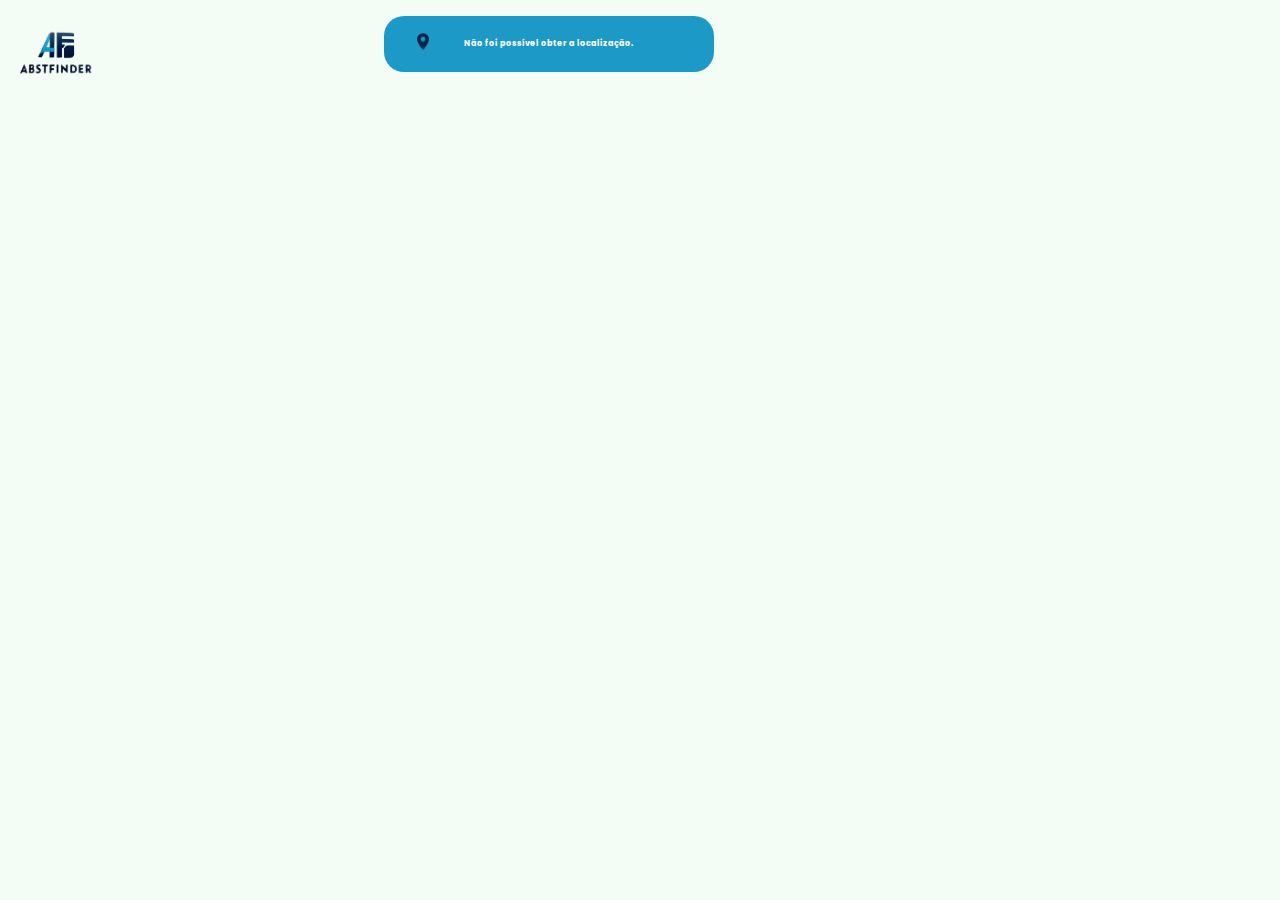
<file: AbstFinder-app/index.html>
<!DOCTYPE html>
<html lang="pt-br">
<head>
    <meta charset="UTF-8">
    <meta name="viewport" content="width=device-width, initial-scale=1.0">
    <link rel="stylesheet" href="css/index.css">
    <link rel="shortcut icon" href="img/logo-sem-nome-transformed.png" type="image/x-icon">
     <!-- google fonts -->
     <link rel="preconnect" href="https://fonts.googleapis.com">
     <link rel="preconnect" href="https://fonts.gstatic.com" crossorigin>
     <link href="https://fonts.googleapis.com/css2?family=Poppins:ital,wght@0,100;0,200;0,300;0,400;0,500;0,600;0,700;0,800;0,900;1,100;1,200;1,300;1,400;1,500;1,600;1,700;1,800;1,900&display=swap" rel="stylesheet">
      <!-- fim -->
    <title>AbstFinder</title>
</head>
<body>

    <header>

        <img id="logo" src="img/logo-com-nome.png" alt="Logo AbstFinder">

        <div class="fundo">

            <img class="localiza" src="img/localizador.png" alt="localizador">

            <h2 id="localizacao"></h2>

        </div>

        
    </header>
    

    
    <script src="index.js"></script>

</body>
</html>
</file>
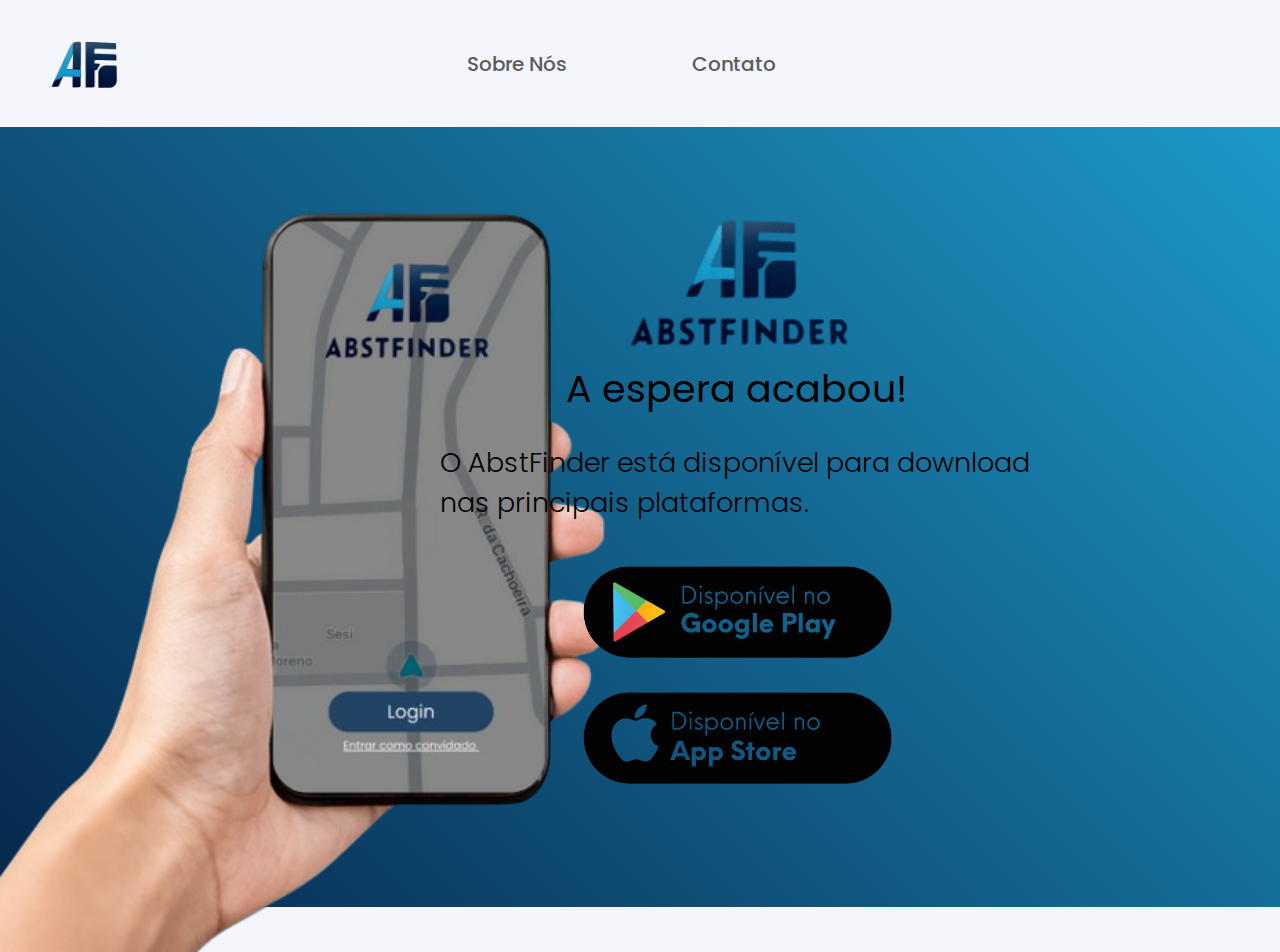
<file: AbstFinder-teste/index.html>
<!DOCTYPE html>
<html lang="pt-br">
<head>
    <meta charset="UTF-8">
    <meta name="viewport" content="width=device-width, initial-scale=1.0">
    <title>AbstFinder</title>
    <!-- google fonts -->
    <link rel="preconnect" href="https://fonts.googleapis.com">
    <link rel="preconnect" href="https://fonts.gstatic.com" crossorigin>
    <link href="https://fonts.googleapis.com/css2?family=Poppins:ital,wght@0,100;0,200;0,300;0,400;0,500;0,600;0,700;0,800;0,900;1,100;1,200;1,300;1,400;1,500;1,600;1,700;1,800;1,900&display=swap" rel="stylesheet">
     <!-- fim -->
    <link rel="stylesheet" href="css/style.css">
    <link rel="shortcut icon" href="img/logo-sem-nome.png" type="image/x-icon">
</head>
<body>
    <header>
      <div class="interface">
        <div class="logo">
            <a href="index.html">
              <img src="img/logo-sem-nome-removebg-preview.png" alt="Logo AbstFinder" id="logo-abst">
            </a>
        </div><!--logo-->

        <nav class="menu-pc">
            <ul>

              <li><a href="#">Sobre Nós</a></li>
              <li><a href="contato.html">Contato</a></li>
              
            </ul>
        </nav>
        <div class="como-usar">
            <a href="#">
              <button>Como Usar</button>
            </a>
        </div>

      </div><!--interface-->
        
      
    </header>

    <main>
        <section class="banner">
          <div class="interface">
              <div class="flex">
                <div class="img-celular">

                  <img src="img/celular-removebg-preview.png" alt="ilustração no celular" id="celular">

                </div><!--img celular-->
                <div class="img">

                    <a href="#"><img src="img/botao-google-disponivel-removebg-preview.png" alt="botão google play" id="googleplay"></a>
                    <a href="#"><img src="img/botao-ios-disponivel-removebg-preview.png" alt="botão app store" id="appstore"></a>
                    <img src="img/logo-com-nome.png" alt="Logo com nome" id="logo-com-nome">
                
                </div><!--img-->
                <div class="txt">

                    <h1 id="txt1">A espera acabou<span>!</span></h1> <br>

                    <p id="txt2">O AbstFinder está disponível para download <br> nas principais plataformas. </p>

                </div><!--txt-->
              </div><!--flex-->
          </div><!--interface-->
        </section> <!--banner-->


    </main>
    
</body>
</html>
</file>
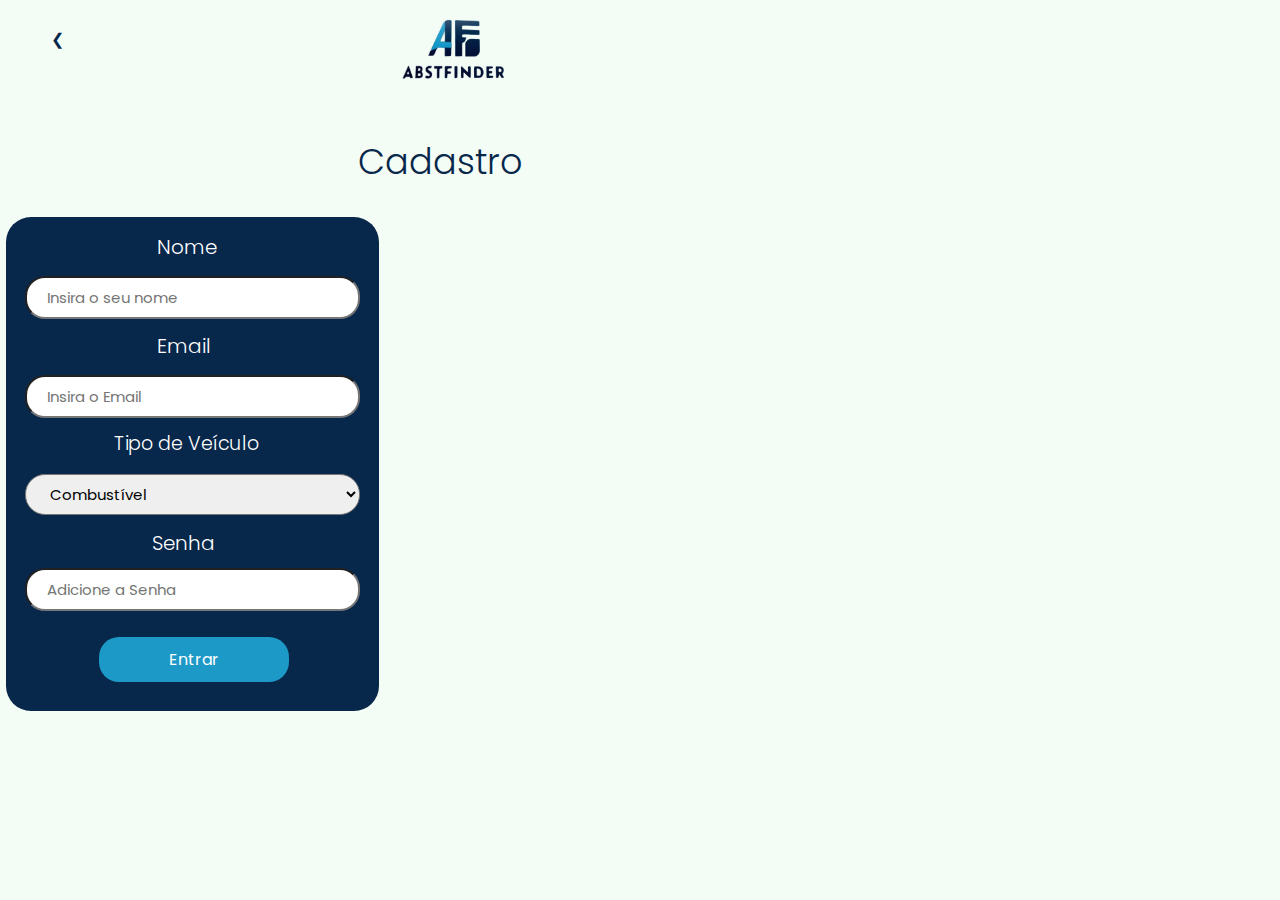
<file: AbstFinder-app/cadastro.html>
<!DOCTYPE html>
<html lang="pt-br">
<head>
    <meta charset="UTF-8">
    <meta name="viewport" content="width=device-width, initial-scale=1.0">
    <link rel="stylesheet" href="css/cadastro.css">
    <!-- google fonts -->
    <link rel="preconnect" href="https://fonts.googleapis.com">
    <link rel="preconnect" href="https://fonts.gstatic.com" crossorigin>
    <link href="https://fonts.googleapis.com/css2?family=Poppins:ital,wght@0,100;0,200;0,300;0,400;0,500;0,600;0,700;0,800;0,900;1,100;1,200;1,300;1,400;1,500;1,600;1,700;1,800;1,900&display=swap" rel="stylesheet">
     <!-- fim -->
    <title>Cadastro</title>
</head>
<body>  

    <a href="inicial.html" id="voltar">❮</a>

    <img id="logo" src="img/logo-com-nome.png" alt="Logo AbstFinder">

    <h1 id="cadastro">Cadastro</h1>

    <section class="form">

       <label for="" id="nome-txt">Nome</label>
       <input type="text" name="nome" id="nome" placeholder="Insira o seu nome">

       <label for="" id="email-txt">Email</label>
       <input type="email" name="email" id="email" placeholder="Insira o Email">

       <label for="" id="veiculo-txt">Tipo de Veículo</label>

        <select name="tipo-veiculo" id="veiculo">

            <option value="combustivel">Combustível</option>
            <option value="eletrico">Elétrico</option>

        </select>

       <label for="" id="senha-txt">Senha</label>
       <input type="password" name="senha" id="senha" placeholder="Adicione a Senha">

       <a href="#" id="btn">Entrar</a>


    </section>

    
    
</body>
</html>
</file>
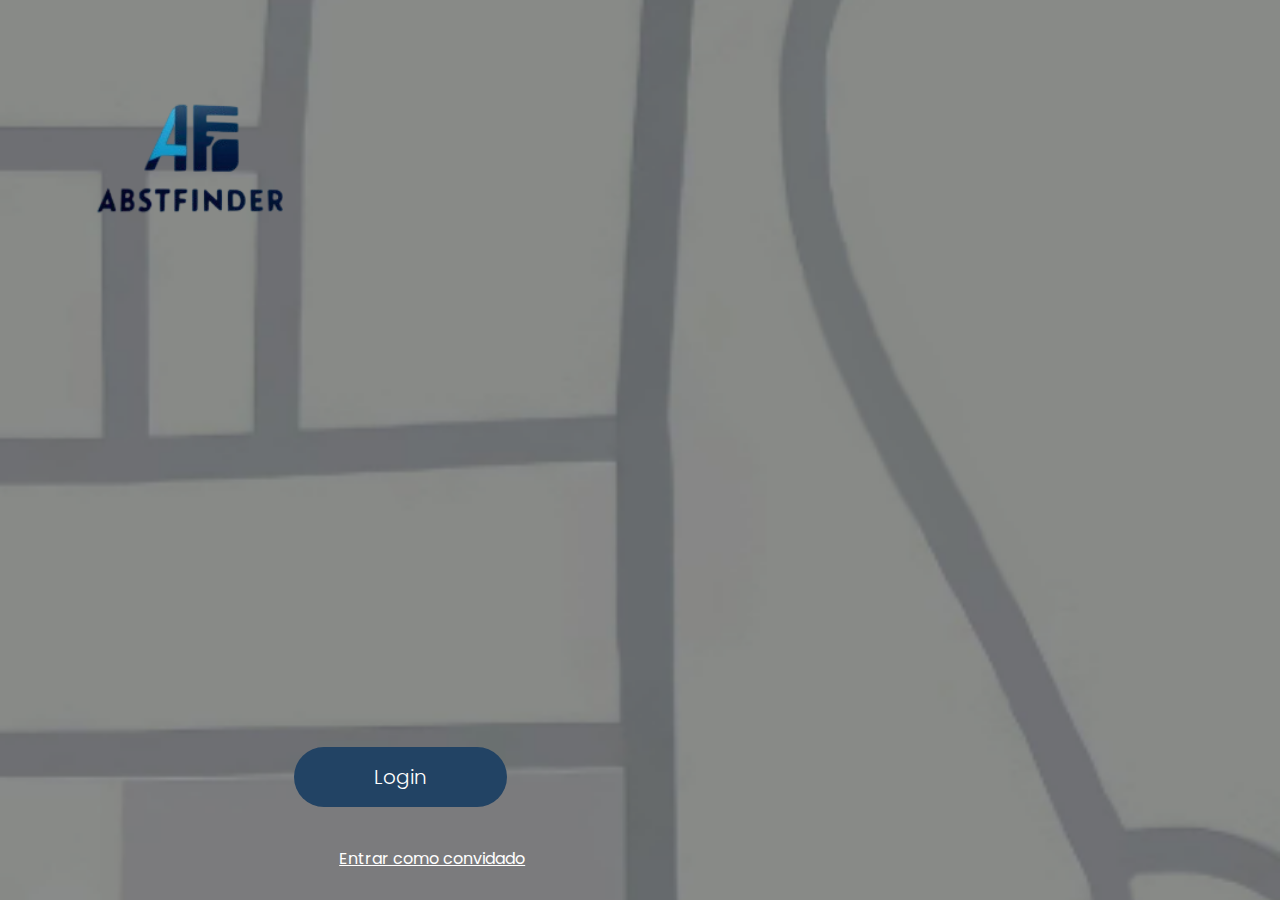
<file: AbstFinder-app/inicial.html>
<!DOCTYPE html>
<html lang="pt-br">
<head>
    <meta charset="UTF-8">
    <meta name="viewport" content="width=device-width, initial-scale=1.0">
    <link rel="stylesheet" href="css/inicial.css">
    <link rel="shortcut icon" href="img/logo-sem-nome-transformed.png" type="image/x-icon">
     <!-- google fonts -->
     <link rel="preconnect" href="https://fonts.googleapis.com">
     <link rel="preconnect" href="https://fonts.gstatic.com" crossorigin>
     <link href="https://fonts.googleapis.com/css2?family=Poppins:ital,wght@0,100;0,200;0,300;0,400;0,500;0,600;0,700;0,800;0,900;1,100;1,200;1,300;1,400;1,500;1,600;1,700;1,800;1,900&display=swap" rel="stylesheet">
      <!-- fim -->
    <title>AbstFinder - App</title>
</head>
<body>

        <section class="logo">

            <img id="logo" src="img/logo-com-nome.png" alt="Logo AbstFinder">
    
        </section>

    </div>

    <section class="logar">

            <a href="login.html" id="login">Login</a>

            <a href="index.html" id="convidado">Entrar como convidado</a>

    </section>
  
</body>
</html>
</file>
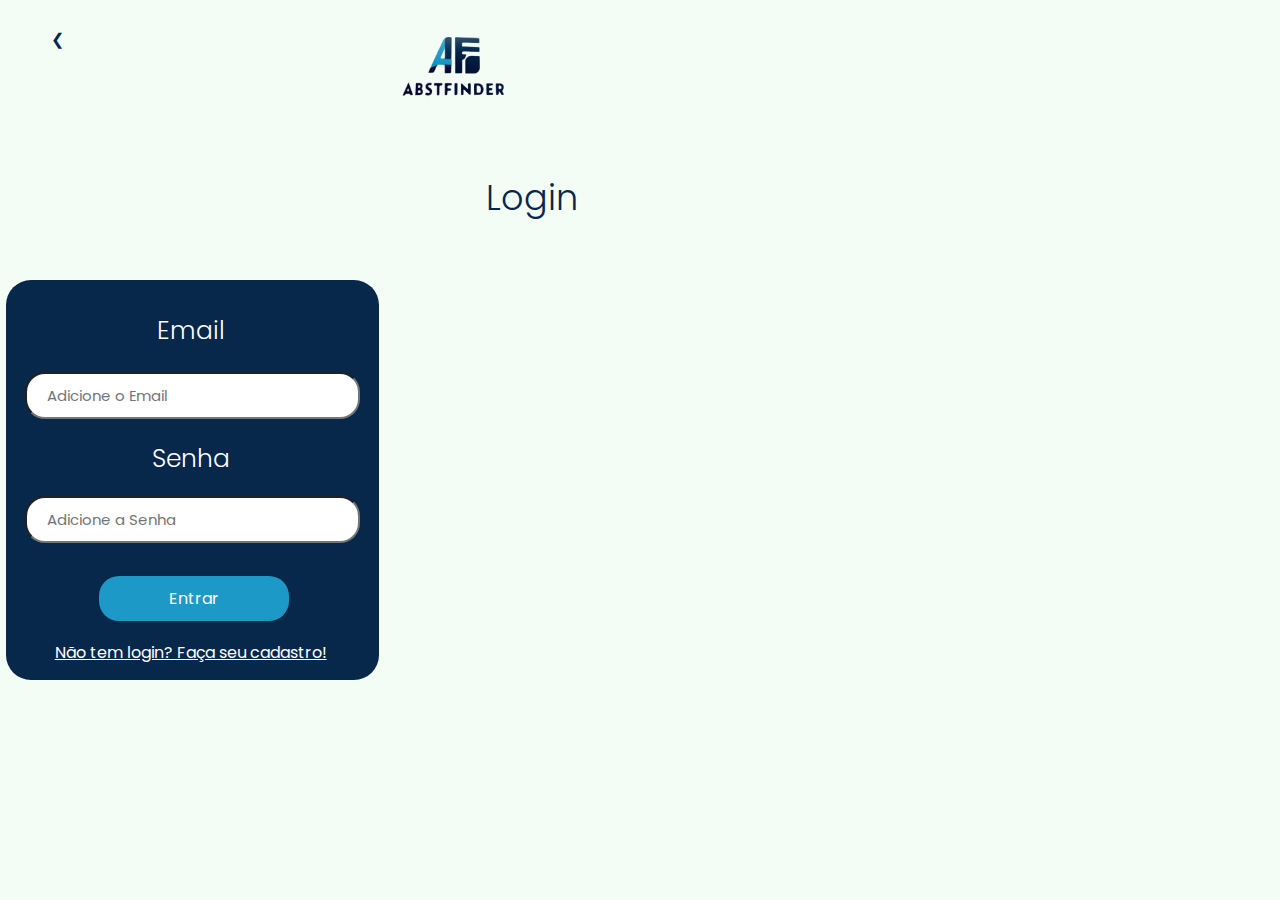
<file: AbstFinder-app/login.html>
<!DOCTYPE html>
<html lang="pt-br">
<head>
    <meta charset="UTF-8">
    <meta name="viewport" content="width=device-width, initial-scale=1.0">
    <link rel="stylesheet" href="css/login.css">
     <!-- google fonts -->
     <link rel="preconnect" href="https://fonts.googleapis.com">
     <link rel="preconnect" href="https://fonts.gstatic.com" crossorigin>
     <link href="https://fonts.googleapis.com/css2?family=Poppins:ital,wght@0,100;0,200;0,300;0,400;0,500;0,600;0,700;0,800;0,900;1,100;1,200;1,300;1,400;1,500;1,600;1,700;1,800;1,900&display=swap" rel="stylesheet">
      <!-- fim -->
    <title>Login</title>
</head>
<body>

    <a href="inicial.html" id="voltar">❮</a>

    <img id="logo" src="img/logo-com-nome.png" alt="Logo AbstFinder">

    <h1 id="login">Login</h1>

    <section class="form">

       <label for="" id="email-txt">Email</label>
       <input type="email" name="email" id="email" placeholder="Adicione o Email">

       <label for="" id="senha-txt">Senha</label>
       <input type="password" name="senha" id="senha" placeholder="Adicione a Senha">

       <a href="#" id="btn">Entrar</a>

       <a id="cadastro" href="cadastro.html"><p>Não tem login? Faça seu cadastro!</p></a>


    </section>

    
</body>
</html>
</file>
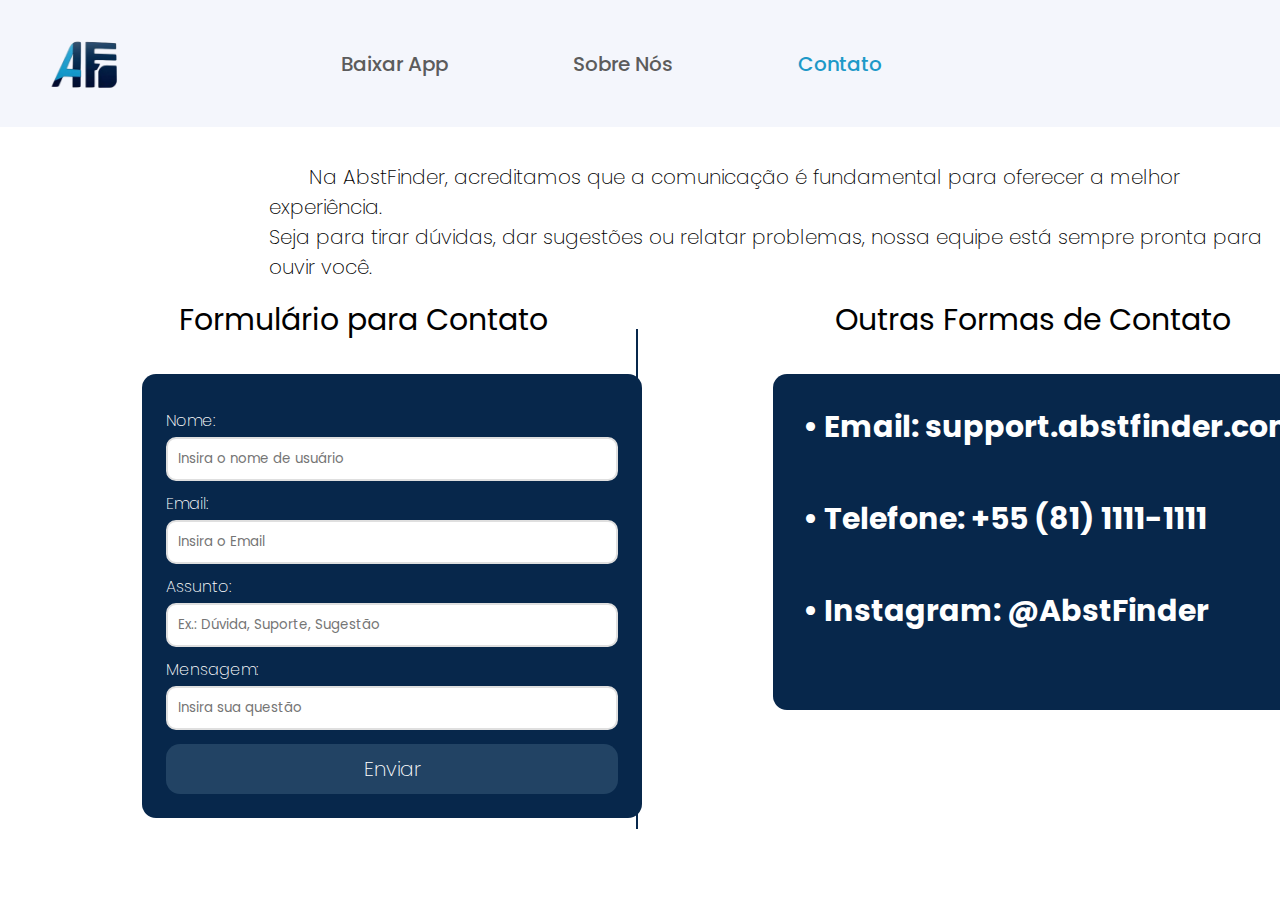
<file: AbstFinder-teste/contato.html>
<!DOCTYPE html>
<html lang="pt-br">
<head>
    <meta charset="UTF-8">
    <meta name="viewport" content="width=device-width, initial-scale=1.0">
    <title>Contato - AbstFinder</title>
    <!-- google fonts -->
    <link rel="preconnect" href="https://fonts.googleapis.com">
    <link rel="preconnect" href="https://fonts.gstatic.com" crossorigin>
    <link href="https://fonts.googleapis.com/css2?family=Poppins:ital,wght@0,100;0,200;0,300;0,400;0,500;0,600;0,700;0,800;0,900;1,100;1,200;1,300;1,400;1,500;1,600;1,700;1,800;1,900&display=swap" rel="stylesheet">
     <!-- fim -->
    <link rel="stylesheet" href="css/contato.css">
    <link rel="shortcut icon" href="img/logo-sem-nome.png" type="image/x-icon">
</head>
    <header>
        <div class="interface">
            <div class="logo">
                <a href="#"><img src="img/logo-sem-nome-removebg-preview.png" alt="Logo AbstFinder" id="logo-abst"></a>
        </div><!--logo-->

        <nav class="menu-pc">
          <ul>
            <li><a href="index.html">Baixar App</a></li>
            <li><a href="#">Sobre Nós</a></li>
            <li><a id="contato" href="contato.html">Contato</a></li>
            
          </ul>
        </nav>
        <div class="como-usar">
          <a href="#">
            <button>Como Usar</button>
          </a>
        </div>

        </div><!--interface-->
      
    </header>

    <main>

    <section class="info">

        <h1 id="txt">Na AbstFinder, acreditamos que a comunicação é fundamental para oferecer a melhor experiência. <br> Seja para tirar dúvidas, dar sugestões ou relatar problemas, nossa equipe está sempre pronta para ouvir você.</h1>

    </section>

    <section class="form">

        <h1>Formulário para Contato</h1>

        <form id="form1">
        <div class="form-cont">
            <label for="nome">Nome:</label>
            <input type="text" id="nome" placeholder="Insira o nome de usuário">
            
            <label for="email">Email:</label>
            <input type="email" id="email" placeholder="Insira o Email">

            <label for="assunto">Assunto:</label>
            <input type="text" id="assunto" placeholder="Ex.: Dúvida, Suporte, Sugestão">

            <label for="mensagem">Mensagem:</label>
            <input type="text" id="mensagem" placeholder="Insira sua questão">

            <button type="submit">Enviar</button>
        
        </div> 

        </form>

         <div class="div"></div> <!--linha vertical -->

    </section>

    <section class="rs">

        <h>Outras Formas de Contato</h>

        <div class="redessocias">

            <h4>• Email: support.abstfinder.com.br <br><br>
                • Telefone: +55 (81) 1111-1111 <br><br>
                • Instagram: @AbstFinder <br><br>
            </h4>


        </div>

    </section>

    </main>

    <script src="contato.js"></script>
</body>
</html>
</file>
<file: AbstFinder-app/css/index.css>
/* Geral */

*{
    margin: 0;
    padding: 0;
    box-sizing: border-box;
    font-family: 'Poppins', sans-serif;
}

body{

    background-color: #f4fcf6fc;
}


.flex{
     display: flex;
}
 
.interface{
     max-width: 1280px;
     margin: 0 auto;
}

/* Cabeçalho */

#logo{

    height: 70px;
    width: auto;
    margin-top: 1.5%;

}

.fundo{

    position: absolute;
    top: 1.8%;
    left: 30%;
    background-color: #1d99c8;
    padding: 22px 80px;
    border-radius: 20px;
    text-decoration: none;
    color: white;

}

.localiza{

    padding: 0%;
    width: 12px;
    height: auto;
    position: absolute;
    left: 10%;
    top: 30%;

}
#localizacao{

    font-size: 8px;

}
</file>
<file: AbstFinder-teste/css/style.css>
/* GERAL */

*{
   margin: 0;
   padding: 0;
   box-sizing: border-box;
   font-family: 'Poppins', sans-serif;
}
body{
    background-color: #f4f6fc;
    height: 100vh;
}

.flex{
    display: flex;
}

.interface{
    max-width: 1280px;
    margin: 0 auto;
}

/* CABEÇALHO */


header{
    padding: 40px 3%;

}

header > .interface{
    display: flex;
    align-items: center;
    justify-content: space-between;
}

header a{
    color: #5c5c5c;
    text-decoration: none;
    display: inline-block;
    transition: .3s;
}

header a:hover{
    color: #1d99c8;
    transform: scale(1.05);
    transform: translateX(0%); 
}

header nav ul{
    list-style: none;
    font-size: 20px;
    font-weight: 500;
}

header nav ul li{
    position: relative;
    left: 17%;
    display: inline-block;
    padding: 0 60px;
    

}

header .como-usar {
    display: flex;
    align-items: center;
    justify-content: flex-end;
}

header .como-usar button {
    position: relative;
    left: 265px;
    padding: 10px 40px;
    font-size: 18px;
    font-weight: 600;
    background-color: #1d99c8;
    border: 0;
    border-radius: 30px;
    cursor: pointer;
}

header .como-usar button:hover {
    box-shadow: 0px 0px 8px #31c8ff;
    transition: .3s;
}

header #logo-abst{

    width: 80px;
    height: auto;
    position: absolute;
    left: 45px;
    top: 25px;
    pointer-events: none;

}

/* banner */

section.banner{
    padding: 40px 4%;
    background: linear-gradient(45deg, #07274b, #1d99c8);
    height: 86.7vh;
    width: 100%;
}

section.banner .flex{
    align-items: center;
    justify-content: center;
    gap: 90px;
}

#logo-com-nome{
    width: 350px;
    height: auto;
    position: absolute;
    right: 360px;
    
    pointer-events: none;
}

#txt1{
    font-size: 38px;
    font-weight: 400;
    position: absolute;
    right: 373px;
    top: 40%;
    pointer-events: none;
}

#txt2{
    padding: 20px 0;
    font-size: 27px;
    font-weight: 350;
    position: absolute;
    right: 250px;
    top: 47%;
    pointer-events: none;
}

#googleplay{
    height: 150px;
    width: auto;
    position: absolute;
    right: 382px;
    top: 60%;
    
}

#googleplay:hover{
    cursor: pointer;
    
}

#appstore{
    height: 150px;
    width: auto;
    position: absolute;
    right: 382px;
    top: 74%;
    
}

#appstore:hover{
    cursor: pointer;
    
}

#celular{
    height: 770px;
    width: auto;
    position: absolute;
    left: 0px;
    top: 182px;
    animation: flutuar 0.9s ease-in-out infinite alternate;

}

@keyframes flutuar{
    0%{
        top:165px;
    }
    100%{
        top: 182px;
    }
}
</file>
<file: AbstFinder-app/css/cadastro.css>
/* Geral */

*{
    margin: 0;
    padding: 0;
    box-sizing: border-box;
    font-family: 'Poppins', sans-serif;
}

body{

    background-color: #f4fcf6fc;
}


.flex{
     display: flex;
}
 
.interface{
     max-width: 1280px;
     margin: 0 auto;
}

/* Formulario */

.form{

    position: absolute;
    top: 23%;
    left: -0.3%;
    padding: 247px 186.4px;
    margin: 10px 10px;
    background-color: #07274b;
    border-radius: 25px;

}

#logo{

    height: 100px;
    width: auto;
    position: absolute;
    top: 0.1%;
    left: 29.2%;
}

#nome-txt{
    color: white;
    font-size: 20px;
    font-weight: 300;
    position: absolute;
    top: 3%;
    left: 40.5%;
}

#nome{
    font-size: 15px;
    width: 90%;
    padding: 8px 20px 8px;
    border-radius: 20px;
    position: absolute;
    top: 12%;
    left: 5%;
}

#email-txt{
    color: white;
    font-size: 20px;
    font-weight: 300;
    position: absolute;
    top: 23%;
    left: 40.5%;
}

#email{
    font-size: 15px;
    width: 90%;
    padding: 8px 20px 8px;
    border-radius: 20px;
    position: absolute;
    top: 32%;
    left: 5%;
}

#veiculo-txt{
    color: white;
    font-size: 19px;
    font-weight: 300;
    position: absolute;
    top: 43%;
    left: 29%;
}

#veiculo{
    font-size: 15px;
    width: 90%;
    padding: 8px 20px 8px;
    border-radius: 20px;
    position: absolute;
    top: 52%;
    left: 5%;
}

#senha-txt{
    color: white;
    font-size: 20px;
    font-weight: 300;
    position: absolute;
    top: 63%;
    left: 39%;
}

#senha{

    font-size: 15px;
    width: 90%;
    padding: 8px 20px 8px;
    border-radius: 20px;
    position: absolute;
    top: 71%;
    left: 5%;

}

#btn{
    position: absolute;
    top: 85%;
    left: 25%;
    background-color: #1d99c8;
    padding: 10px 70px;
    border-radius: 20px;
    text-decoration: none;
    color: white;
}

#cadastro{

    color: #07274b;
    font-size: 35px;
    font-weight: 300;
    position: absolute;
    top: 15%;
    left: 28%;

}

#voltar{

    
    position: absolute;
    top: 3%;
    left: 4%;
    text-decoration: none;
    color: #07274b;


}
</file>
<file: AbstFinder-app/css/inicial.css>
/* Geral */

*{
    margin: 0;
    padding: 0;
    box-sizing: border-box;
    font-family: 'Poppins', sans-serif;
}

body{

    /*background-color: aliceblue; */

    background-image: url(../img/planodefundo.png);
    background-repeat: no-repeat;
    background-size: cover;
    background-position: center center;
    height: 100vh;
}


.flex{
     display: flex;
}
 
.interface{
     max-width: 1280px;
     margin: 0 auto;
}

/* logo */

.logo{
    position: absolute;
    top: 70px;
    left: 45px;

}
#logo{
    width: 300px ;
}

/* Login */

#login{
    text-decoration: none;
    padding: 15px 80px;
    background-color: #224364;
    color: white;
    font-size: 20px;
    font-weight: 300;
    border-radius: 120px;
    position: absolute;
    top: 83%;
    left: 23%;
    
}

#convidado{
    text-decoration: underline;
    color: white;
    font-weight: 400;
    position: absolute;
    top: 94%;
    left: 26.5%;
}
</file>
<file: AbstFinder-app/css/login.css>
/* Geral */

*{
    margin: 0;
    padding: 0;
    box-sizing: border-box;
    font-family: 'Poppins', sans-serif;
}

body{

    background-color: #f4fcf6fc;
}


.flex{
     display: flex;
}
 
.interface{
     max-width: 1280px;
     margin: 0 auto;
}

/* Formulario */

.form{

    position: absolute;
    top: 30%;
    left: -0.3%;
    padding: 200px 186.4px;
    margin: 10px 10px;
    background-color: #07274b;
    border-radius: 25px;

}

#logo{

    height: 100px;
    width: auto;
    position: absolute;
    top: 2%;
    left: 29.2%;
}

#email-txt{
    color: white;
    font-size: 25px;
    font-weight: 300;
    position: absolute;
    top: 8%;
    left: 40.5%;
}

#email{
    font-size: 15px;
    width: 90%;
    padding: 10px 20px 10px;
    border-radius: 20px;
    position: absolute;
    top: 23%;
    left: 5%;
}

#senha-txt{
    color: white;
    font-size: 25px;
    font-weight: 300;
    position: absolute;
    top: 40%;
    left: 39%;
}

#senha{

    font-size: 15px;
    width: 90%;
    padding: 10px 20px 10px;
    border-radius: 20px;
    position: absolute;
    top: 54%;
    left: 5%;

}

#btn{
    position: absolute;
    top: 74%;
    left: 25%;
    background-color: #1d99c8;
    padding: 10px 70px;
    border-radius: 20px;
    text-decoration: none;
    color: white;
}

#login{

    color: #07274b;
    font-size: 35px;
    font-weight: 300;
    position: absolute;
    top: 19%;
    left: 38%;

}

#voltar{

    
    position: absolute;
    top: 3%;
    left: 4%;
    text-decoration: none;
    color: #07274b;


}

#cadastro{

    color: white;
    position: absolute;
    top: 90%;
    left: 13%;

}
</file>
<file: AbstFinder-teste/css/contato.css>
/* GERAL */

*{
    margin: 0;
    padding: 0;
    box-sizing: border-box;
    font-family: 'Poppins', sans-serif;
}
body{
     height: 100vh;
}
 
.flex{
     display: flex;
}

.interface{
     max-width: 1280px;
     margin: 0 auto;
}

/* CABEÇALHO */


header{
    padding: 40px 3%;
    background-color: #f4f6fc;

}

header > .interface{
    display: flex;
    align-items: center;
    justify-content: space-between;
}

header a{
    color: #5c5c5c;
    text-decoration: none;
    display: inline-block;
    transition: .3s;
}

header a:hover{
    color: #1d99c8;
    transform: scale(1.05);
    transform: translateX(0%); 
}

header nav ul{
    list-style: none;
    font-size: 20px;
    font-weight: 500;
}

header nav ul li{
    position: relative;
    left: 9.6%;
    display: inline-block;
    padding: 0 60px;
    

}

header .como-usar {
    display: flex;
    align-items: center;
    justify-content: flex-end;
}

header .como-usar button {
    position: relative;
    left: 265px;
    padding: 10px 40px;
    font-size: 18px;
    font-weight: 600;
    background-color: #1d99c8;
    border: 0;
    border-radius: 30px;
    cursor: pointer;
}

header .como-usar button:hover {
    box-shadow: 0px 0px 8px #31c8ff;
    transition: .3s;
}

header #logo-abst{

    width: 80px;
    height: auto;
    position: absolute;
    left: 45px;
    top: 25px;
    pointer-events: none;

}

#contato{
    color: #1d99c8;
}

/* txt */


#txt{
    text-indent: 40px;
    font-size: 20px;
    font-weight: 200;
    position: absolute;
    left: 21%;
    top: 18%;
}

/* Formulário */

.form-cont{
    color: white;
    background-color: #07274b;
    border-radius: 14px;
    margin: 14px;
    max-width: 500px;
    width: 100%;
    padding: 24px;
    position: absolute;
    top: 40%;
    left: 10%;
}

.form-cont label{
    font-weight: 200;
    display: inline-block;
    margin-bottom: 4px;
    padding-top: 10px;
}

.form-cont input{
    padding: 10px;
    display: inline-block;
    border-radius: 10px;
    width: 100%;
    border: 2px solid #dfdfdf;
}

.form button{
    background-color: #224364;
    color: white;
    width: 100%;
    border-radius: 14px;
    padding: 10px;
    border:0;
    font-size: 20px;
    font-weight: 200;
    cursor: pointer;
    margin-top: 14px;
}

section h1{
    position: absolute;
    top: 33%;
    left: 14%;
    font-weight: 400;
    font-size: 30px;
}

.div{
    border-left: 2px solid #07274b;
    height: 500px;
    position: absolute;
    left: 50%;
    margin-left: -4px;
    top: 36.5%;
}

.redessocias{
    font-size: 30px;
    color: white;
    background-color: #07274b;
    border-radius: 14px;
    margin: 14px;
    max-width: 600px;
    width: 100%;
    padding: 30px;
    position: absolute;
    top: 40%;
    left: 59.3%;
}

section h{
    position: absolute;
    top: 33%;
    left: 65.2%;
    font-weight: 400;
    font-size: 30px;
}
</file>
